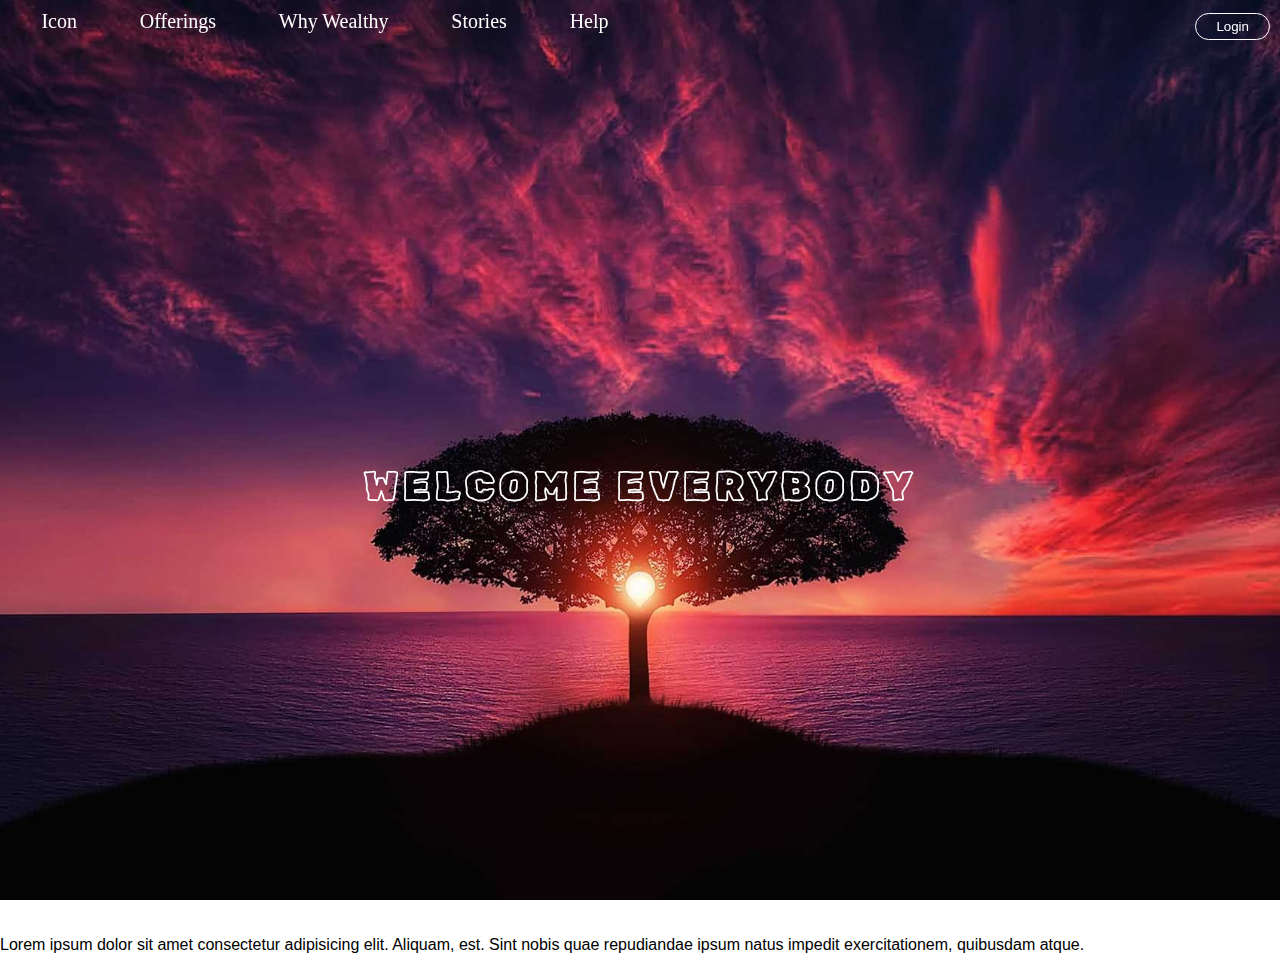
<file: index.html>
<!DOCTYPE html>
<html lang="en">
<head>
    <meta charset="UTF-8">
    <meta name="viewport" content="width=device-width, initial-scale=1.0">
    <title>Document</title>
    <link rel="stylesheet" href="index.css">
    <link rel="preconnect" href="https://fonts.googleapis.com">
    <link rel="preconnect" href="https://fonts.gstatic.com" crossorigin>
    <!-- <link href="https://fonts.googleapis.com/css2?family=Rubik+Scribble&display=swap" rel="stylesheet"> -->
</head>
<body>
    <div class="container">
        <div class="navbar">
            <div class="left-container">
                <div class="navbar-item">Icon</div>
                <div class="navbar-item">Offerings</div>
                <div class="navbar-item">Why Wealthy</div>
                <div class="navbar-item">Stories</div>
                <div class="navbar-item">Help</div>
            </div>
            <div class="right-container">
                <button type="submit" class="login">Login</button>
            </div>
        </div>
        <div class="content">
            <div class="background-container">
                <div class="background">
                    <img src="/images/background.jpg" alt="" srcset="">
                </div>
                <div class="text">
                    WELCOME EVERYBODY
                </div>
            </div>
            <p>
                Lorem ipsum dolor sit amet consectetur adipisicing elit. Aliquam, est.
                Sint nobis quae repudiandae ipsum natus impedit exercitationem, quibusdam atque.
            </p>
        </div>
        <div></div>
    </div>
</body>
</html>
</file>
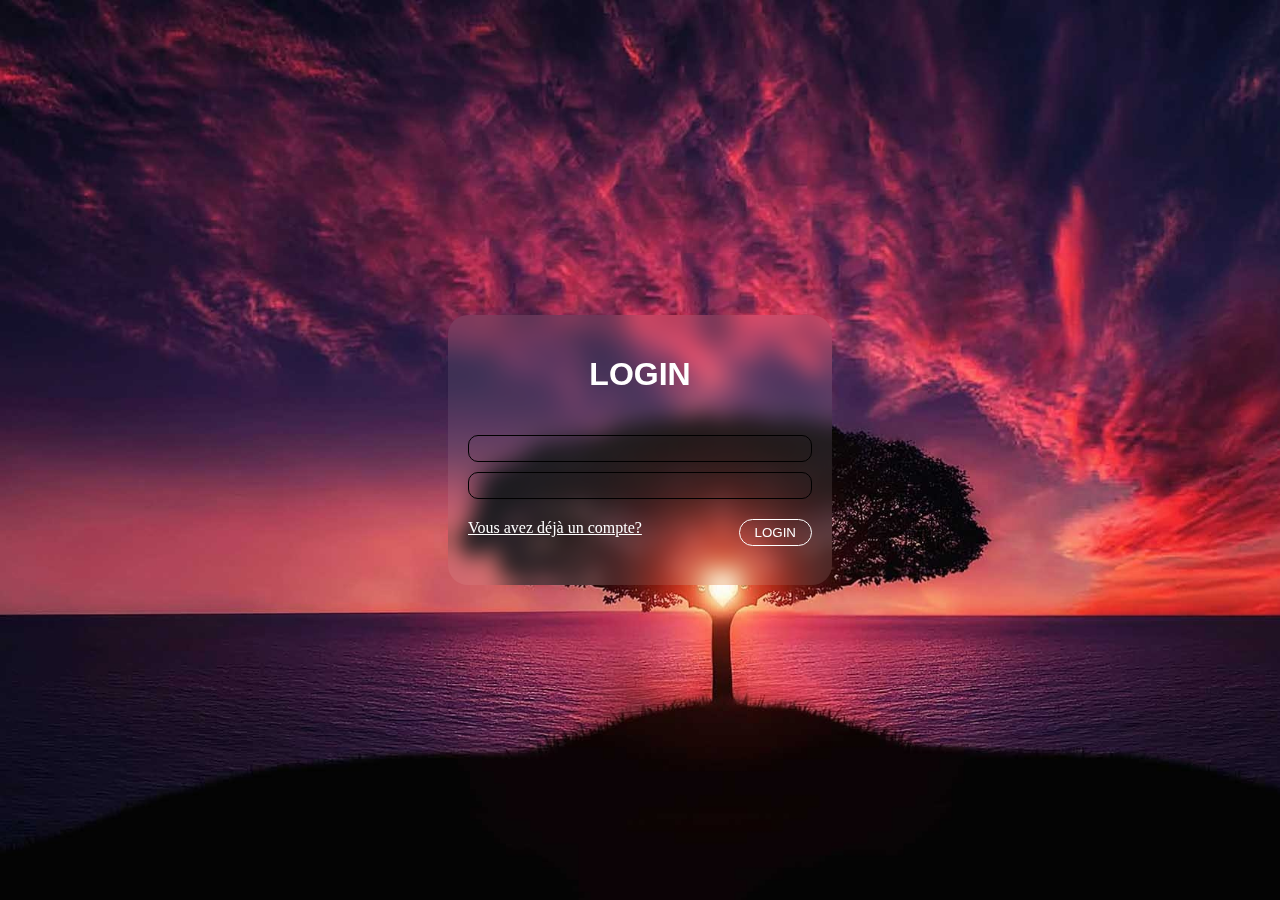
<file: fom.html>
<!DOCTYPE html>
<html lang="en">
<head>
    <meta charset="UTF-8">
    <meta name="viewport" content="width=device-width, initial-scale=1.0">
    <title>Document</title>
    <link rel="stylesheet" href="form.css">
</head>
<body>
    <div class="container">
        <div class="form-container">
            <div class="form">
                <h1>LOGIN</h1>
                <div class="input-group">
                    <input type="email" name="email" id="email">
                    <input type="password" name="password" id="password">
                </div>
                <div class="link">
                    <div class="link-container">
                        <button type="submit">LOGIN</button>
                        <a href="/index.html">Vous avez déjà un compte?</a>
                    </div>
                </div>
            </div>
        </div>
    </div>
</body>
</html>
</file>
<file: index.css>
@font-face {
    font-family: "Rubik Scribble";
    src: url('fonts/RubikScribble-Regular.ttf');
}
body{
    margin: 0;
    padding: 0;
    font-family: 'Rakoto', Geneva, Tahoma, sans-serif;
}

.container{
    display: grid;
      grid-template-rows: auto 1fr; /* Navbar takes auto height, the rest is the main content area */
      grid-template-columns: 1fr; /* Single column layout for simplicity */
      grid-template-areas:
        "navbar"
        "content";
      min-height: 100vh;
}
.navbar{
    display: flex;
    z-index: 1;
    justify-content: space-between;
    padding: 10px;
    height: 2rem;
    grid-area: navbar;
    position: sticky;
    top: 0;
    color: white;

    .left-container{
        display: flex;
        justify-content: space-around;
        width: 50%;
    
        .navbar-item{
            font-size: 20px;
            font-family: 'Rakoto';

        } 
    }

    .right-container{
        width: 50%;
        display: flex;
        justify-content: flex-end;
        align-items: center;
        .login{
            background-color: transparent;
            color: white;
            border-radius: 20px;
            padding: 5px 20px 5px 20px;
            border: 1px solid white;
            cursor: pointer;
            &:hover{
                background-color: rebeccapurple;
            }
        }
    }
}


.test{
    font-family: 'Rubik Scribble', sans-serif;
    font-size: 50px;
    font-weight: normal;
    font-weight: normal;
}
.content{
    grid-area: content;
    display: flex;
    flex-direction: column;
    .background-container{
        height: calc(100vh - 2rem);
        display: flex;
        justify-content: center;
        align-items: center;
        .text{
            z-index: 10;
            color: white;
            font-weight: bolder;
            font-size: 40px;
            font-family: "Rubik Scribble";
            letter-spacing: 5px;
        }
    }
    .background{
        display: flex;
        height: 100vh;
        width: 100%;
        position: absolute;
        top: 0;
        left: 0;
        img{
            object-fit: cover;
            width: 100%;
        }
    }
}
</file>
<file: form.css>
body{
    margin: 0;
    padding: 0;
    background-image: url('/images/background.jpg');
    background-color: red;
    background-size: cover;
    background-repeat: no-repeat;
}
.container{
    display: flex;
    justify-content: center;
    align-items: center;
    height: 100vh;
    width: 100vw;
    .form-container{
        height: 30%;
        width: 30%;
        background: rgba(255, 255, 255, 0.082);
        backdrop-filter: blur(10px);
        border-radius: 20px;
        .form{
            display: flex;
            flex-direction: column;
            align-items: center;
            height: 100%;
            padding: 20px;
            gap: 20px;
            h1{
                color: white;
                font-family: Verdana, Geneva, Tahoma, sans-serif;
            }
        }
        .input-group{
            width: 100%;
            display: flex;
            flex-direction: column;
            gap: 10px;

            input{
                background-color: transparent;
                border-radius: 10px;
                padding: 5px;
                border: 1px solid black;
            }
        }
        .link{
            display: flex;
            width: 100%;
            justify-content: space-around;
            .link-container{
                display: flex;
                gap: 5px;
                justify-content: space-between;
                width: 100%;
                flex-direction: row-reverse;
                button{
                    background-color: transparent;
                    border: 1px solid white;
                    border-radius: 15px;
                    padding: 5px 15px 5px 15px;
                    color: white;
                    cursor: pointer;
                    &:hover{
                        background-color: rgba(230, 37, 69, 0.829);
                        border: 1px solid  rgba(230, 37, 69, 0.829);
                    }
                }
                a{
                    color: white;
                }
            }
        }
    }
}
</file>
